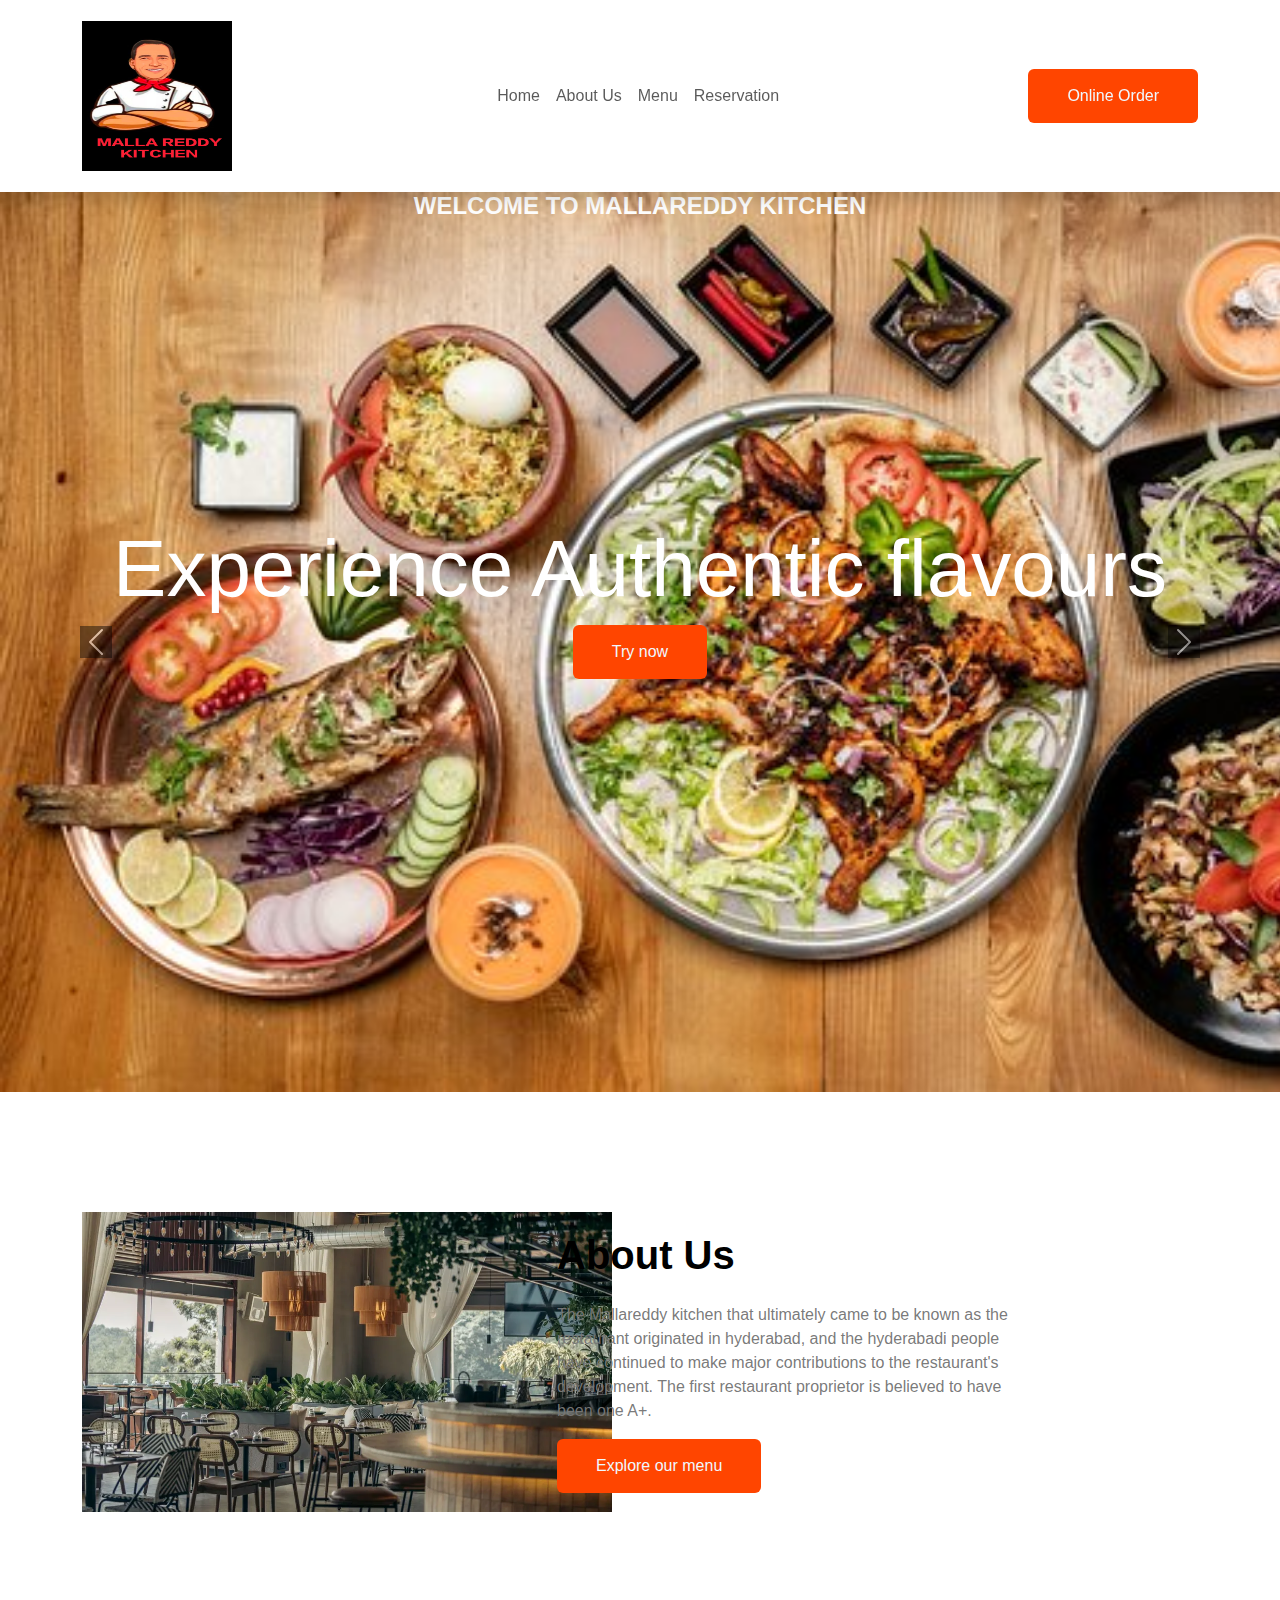
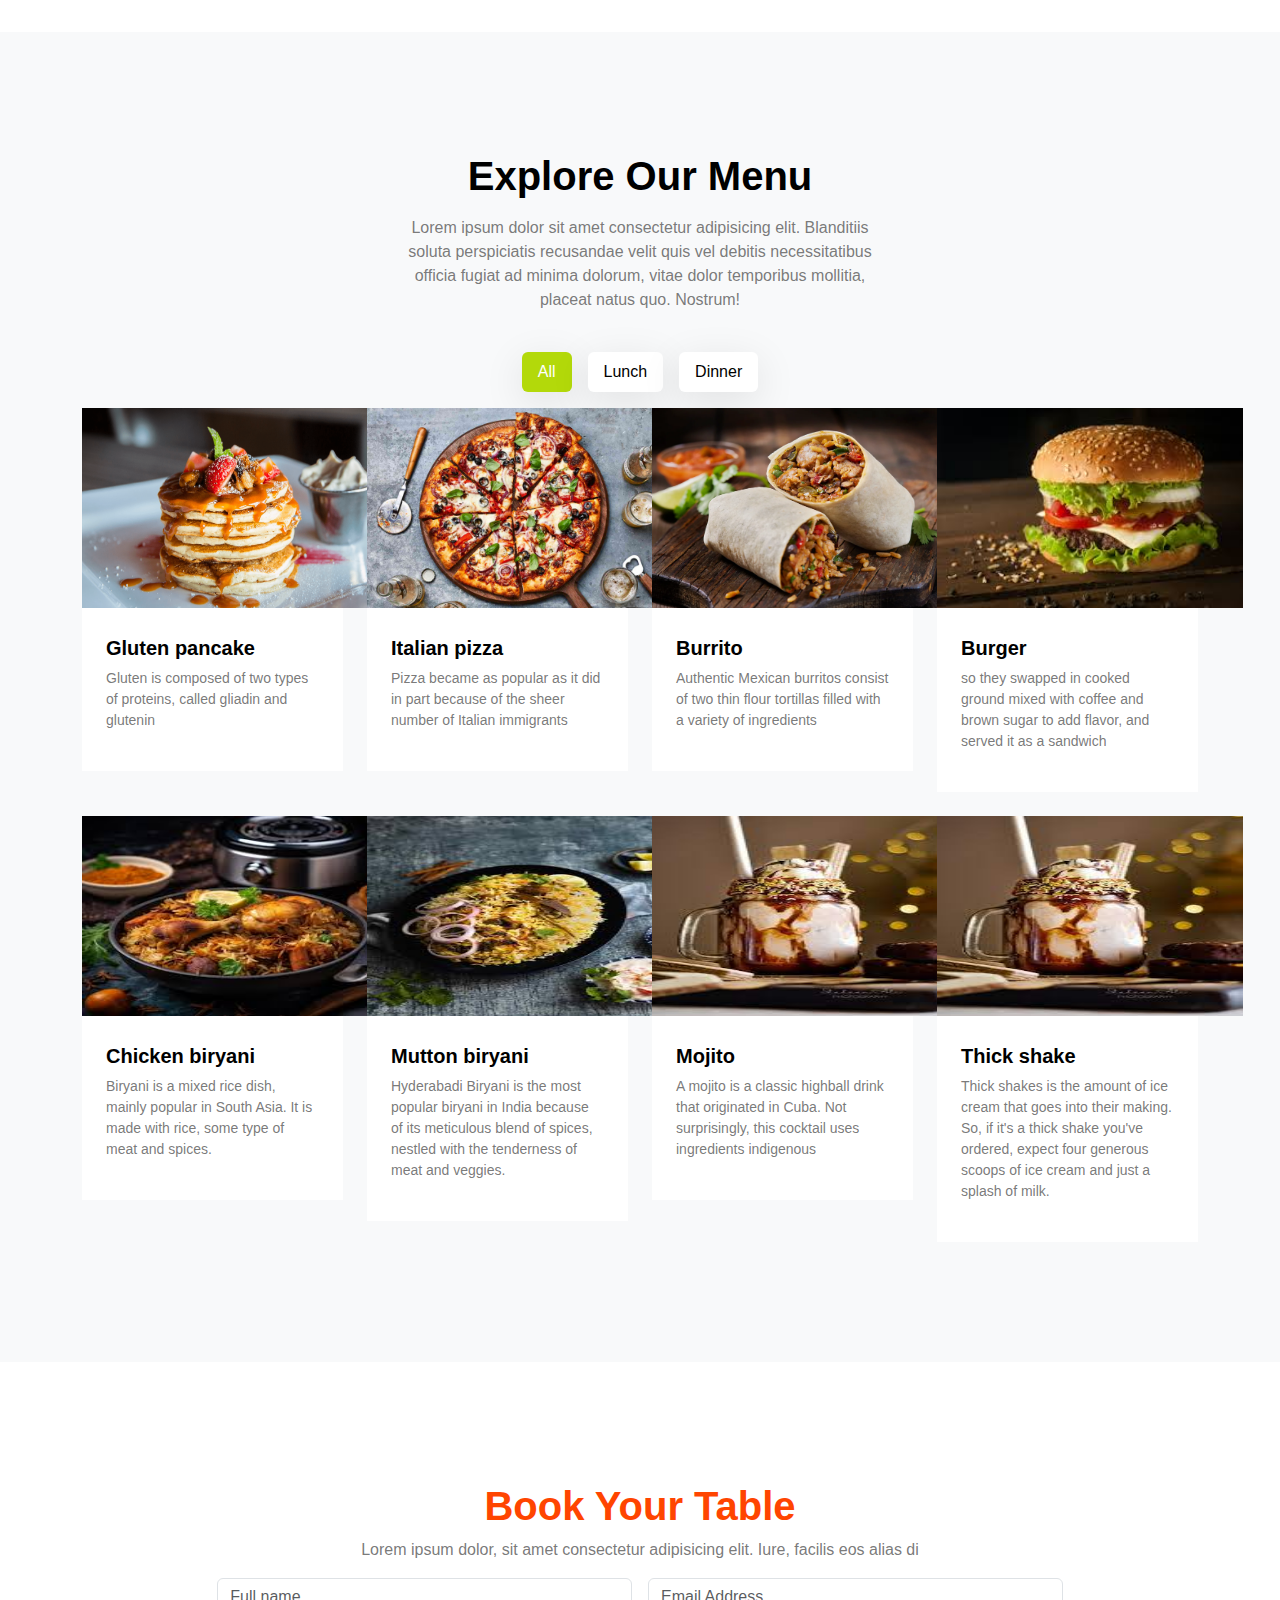
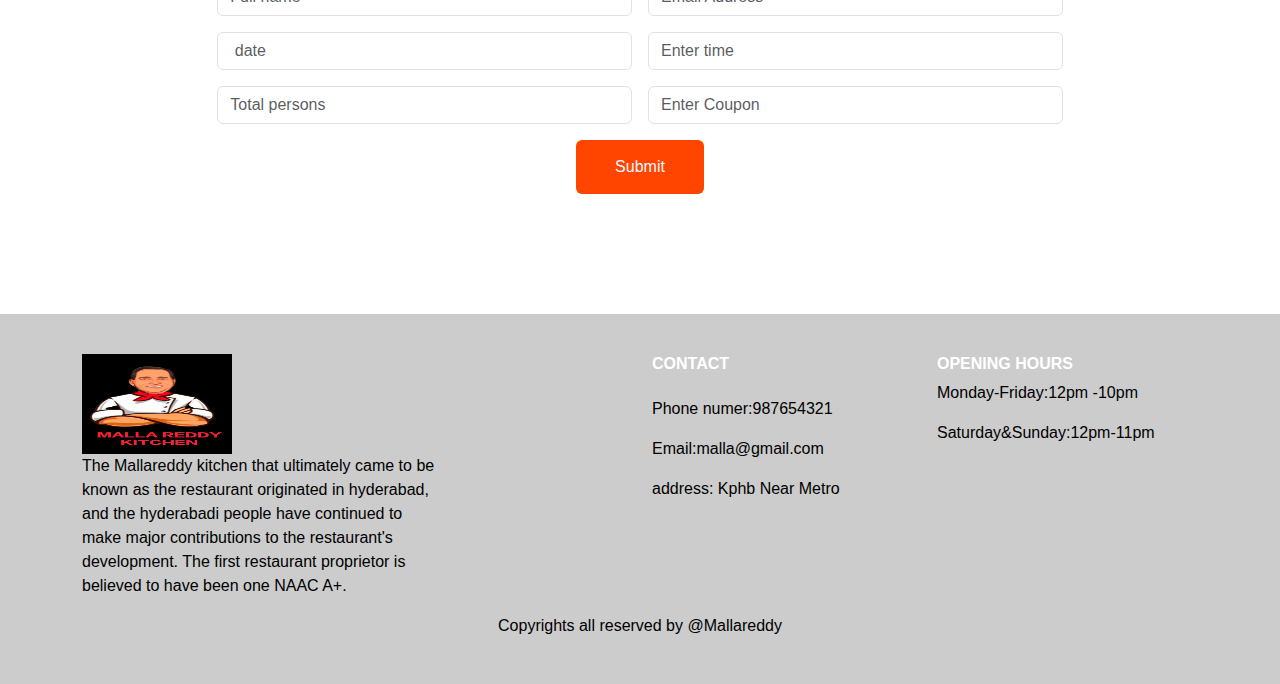
<file: index.html>
<!doctype html>
<html lang="en">
  <head>
    <meta charset="utf-8">
    <meta name="viewport" content="width=device-width, initial-scale=1">
    <title>Restaurant website</title>
    <link href="https://cdn.jsdelivr.net/npm/bootstrap@5.3.3/dist/css/bootstrap.min.css" rel="stylesheet" integrity="sha384-QWTKZyjpPEjISv5WaRU9OFeRpok6YctnYmDr5pNlyT2bRjXh0JMhjY6hW+ALEwIH" crossorigin="anonymous">
    <link rel="stylesheet" href="components/style.css">
  </head>
  <body>
    <!-- navbar -->
    <nav class="navbar navbar-expand-lg bg-white shadow py-3 sticky-top" >
        <div class="container">
          <a class="navbar-brand" href="#Home"> <img src="/components/images/mallareddy3.jpg" alt=""  width="150px" height="150px"> </a>
           
          <button class="navbar-toggler" type="button" data-bs-toggle="collapse" data-bs-target="#navbarNav" aria-controls="navbarNav" aria-expanded="false" aria-label="Toggle navigation">
            <span class="navbar-toggler-icon"></span>
          </button>
          <div class="collapse navbar-collapse" id="navbarNav">
            <ul class="navbar-nav mx-auto">
              
              <li class="nav-item">
                <a class="nav-link" href="#Home">Home</a>
              </li>
              <li class="nav-item">
                <a class="nav-link" href="#About Us" >About Us</a>
              </li>
              <li class="nav-item">
                <a class="nav-link" href="#Menu" >Menu</a>
              </li>
              <li class="nav-item">
                <a class="nav-link" href="#Reservation" >Reservation</a>
              </li>
             
            
            </ul>
            <a href="#" class="btn btn-brand">Online Order</a>
          </div>
        </div>
        
      </nav>
      <!-- slider -->
      <div id="carouselExample" class="carousel slide">
        <div class="carousel-inner">
          <div class="carousel-item text-center vh-100 active slide-1 ">
            <!--<div class="container  h-100 d-flex align-item-center jusitify-content-center">-->
              <div>
                <div class="row jusitify-content-center">
                    <!--<div class="col-lg-8">-->
                      <div>
                        <h4 class="text-white " style="text-align: center;">WELCOME TO MALLAREDDY KITCHEN</h4>
                        <h1 class="display-1 text-white" style="margin-top:300px;"> Experience Authentic flavours</h1>
                       <a href="#" class="btn btn-brand">Try now</a> 


                    </div>
                
                </div>
            </div>    
          </div>
          <div class="carousel-item text-center  vh-100 slide-2">
           <!-- <div class="container h-100 d-flex align-item-center jusitify-content-center">-->
            <div>
                <div class="row jusitify-content-center">
                    <div>
                        <h4 class="text-white">WELCOME TO MALLAREDDY KITCHEN</h4>
                        <h1 class="display-1 text-white" style="margin-top:300px;">Good food is the foundation of genuine happiness</h1>
                        <a href="#" class="btn btn-brand">book table</a> 


                    </div>
                
                </div>
            </div>    
           
          </div>
          
        </div>
        <button class="carousel-control-prev" type="button" data-bs-target="#carouselExample" data-bs-slide="prev">
          <span class="carousel-control-prev-icon" aria-hidden="true"></span>
          <span class="visually-hidden">Previous</span>
        </button>
        <button class="carousel-control-next" type="button" data-bs-target="#carouselExample" data-bs-slide="next">
          <span class="carousel-control-next-icon" aria-hidden="true"></span>
          <span class="visually-hidden">Next</span>
        </button>
      </div>
      <!-- about us -->
      <section id="About Us">
        <div class="container">
          <div class="row align-items-center">
            <div class="col-lg-5">
            <img src="/components/images/res.webp" alt="" height="300px" width="530px">
            </div>
            <div class="col-lg-5">
              <h1>About Us</h1>
              <div class="divider my-4"></div>
              <p >The Mallareddy kitchen that ultimately came to be known as the restaurant originated in hyderabad, and the hyderabadi people have continued to make major contributions to the restaurant's development. The first restaurant proprietor is believed to have been one A+.</p>
              <a href="#Menu" class="btn btn-brand"> Explore our menu</a>

            </div>
          </div>

        </div>

      </section>
      <!-- menu -->
      <section  id="Menu" class="bg-light">
        <div class="container">
          <div class="row">
            <div class="col-12 intro-text">
              <h1>Explore Our Menu</h1>
              <p>Lorem ipsum dolor sit amet consectetur adipisicing elit. Blanditiis soluta perspiciatis recusandae velit quis vel debitis necessitatibus officia fugiat ad minima dolorum, vitae dolor temporibus mollitia, placeat natus quo. Nostrum!</p>
            </div>

          </div>

        </div>
  
      <div class="container">
        <ul class="nav nav-pills mb-3 justify-content-center" id="pills-tab" role="tablist" >
          <li class="nav-item" role="presentation">
            <button class="nav-link active" id="pills-all-tab" data-bs-toggle="pill" data-bs-target="#pills-all" type="button" role="tab" aria-controls="pills-all" aria-selected="true">All</button>
          </li>
          <li class="nav-item" role="presentation">
            <button class="nav-link " id="pills-lunch-tab" data-bs-toggle="pill" data-bs-target="#pills-lunch" type="button" role="tab" aria-controls="pills-lunch" aria-selected="true">Lunch</button>
          </li>
          <li class="nav-item" role="presentation">
            <button class="nav-link " id="pills-dinner-tab" data-bs-toggle="pill" data-bs-target="#pills-dinner" type="button" role="tab" aria-controls="pills-dinner" aria-selected="true">Dinner</button>
          </li>
      
        </ul>
        <div class="tab-content" id="pills-tabContent">
          <div class="tab-pane fade show active" id="pills-all" role="tabpanel" aria-labelledby="pills-all-tab" tabindex="0">
            <div class="row gy-4">
              <div class="col-lg-3 col-sm-6">
                <div class="Menu-item bg-white shadow-on-hover">
                  <img src="/components/images/Tmenu1.webp" alt="" width="306px" height="200px" >
                  <div class="Menu-item-content p-4">
                    <h5 class="mt-1 mb-2"><a href="#">Gluten pancake</a></h5>
                    <p class="small">Gluten is composed of two types of proteins, called gliadin and glutenin</p>
                  </div>

                </div>
              </div>
              <div class="col-lg-3 col-sm-6">
                <div class="Menu-item bg-white shadow-on-hover">
                  <img src="/components/images/menu2.jpg" alt="" width="306px" height="200px" >
                  <div class="Menu-item-content p-4">
                    <h5 class="mt-1 mb-2"><a href="#">Italian pizza</a></h5>
                    <p class="small">Pizza became as popular as it did in part because of the sheer number of Italian immigrants</p>
                  </div>

                </div>
              </div>
              <div class="col-lg-3 col-sm-6">
                <div class="Menu-item bg-white shadow-on-hover">
                  <img src="/components/images/menu3.webp" alt="" width="306px" height="200px" >
                  <div class="Menu-item-content p-4">
                    <h5 class="mt-1 mb-2"><a href="#">Burrito</a></h5>
                    <p class="small">Authentic Mexican burritos consist of two thin flour tortillas filled with a variety of ingredients</p>

                  </div>

                </div>
              </div>
              <div class="col-lg-3 col-sm-6">
                <div class="Menu-item bg-white shadow-on-hover">
                  <img src="/components/images/menu4.jpeg" alt="" width="306px" height="200px" >
                  <div class="Menu-item-content p-4">
                    <h5 class="mt-1 mb-2"><a href="#">Burger</a></h5>
                    <p class="small">so they swapped in cooked ground  mixed with coffee and brown sugar to add flavor, and served it as a sandwich</p>
                  </div>

                </div>
              </div>
              <div class="col-lg-3 col-sm-6">
                <div class="Menu-item bg-white shadow-on-hover">
                  <img src="/components/images/menu 5.jpeg" alt="" width="306px" height="200px" >
                  <div class="Menu-item-content p-4">
                    <h5 class="mt-1 mb-2"><a href="#">Chicken biryani</a></h5>
                    <p class="small">Biryani is a mixed rice dish, mainly popular in South Asia. It is made with rice, some type of meat and spices. </p>
                  </div>

                </div>
              </div>
              <div class="col-lg-3 col-sm-6">
                <div class="Menu-item bg-white shadow-on-hover">
                  <img src="/components/images/menu6.jpeg" alt="" width="306px" height="200px" >
                  <div class="Menu-item-content p-4">
                    <h5 class="mt-1 mb-2"><a href="#">Mutton biryani</a></h5>
                    <p class="small">Hyderabadi Biryani is the most popular biryani in India because of its meticulous blend of spices, nestled with the tenderness of meat and veggies.</p>
                  </div>

                </div>
              </div>
              <div class="col-lg-3 col-sm-6">
                <div class="Menu-item bg-white shadow-on-hover">
                  <img src="/components/images/menu8.jpeg" alt="" width="306px" height="200px" >
                  <div class="Menu-item-content p-4">
                    <h5 class="mt-1 mb-2"><a href="#">Mojito</a></h5>
                    <p class="small">A mojito is a classic highball drink that originated in Cuba. Not surprisingly, this cocktail uses ingredients indigenous</p>
                  </div>

                </div>
              </div>
              <div class="col-lg-3 col-sm-6">
                <div class="Menu-item bg-white shadow-on-hover">
                  <img src="/components/images/menu8.jpeg" alt="" width="306px" height="200px" >
                  <div class="Menu-item-content p-4">
                    <h5 class="mt-1 mb-2"><a href="#">Thick shake</a></h5>
                    <p class="small"> Thick shakes is the amount of ice cream that goes into their making. So, if it's a thick shake you've ordered, expect four generous scoops of ice cream and just a splash of milk.</p>
                  </div>

                </div>
              </div>

            </div>
          </div>
          <div class="tab-pane fade show " id="pills-lunch" role="tabpanel" aria-labelledby="pills-lunch-tab" tabindex="0">
            <div class="row gy-4">
              <div class="col-lg-3 col-sm-6">
                <div class="Menu-item bg-white shadow-on-hover">
                  <img src="/components/images/Tmenu1.webp" alt="" width="306px" height="200px" >
                  <div class="Menu-item-content p-4">
                    <h5 class="mt-1 mb-2"><a href="#">Gluten pancake</a></h5>
                    <p class="small">Gluten is composed of two types of proteins, called gliadin and glutenin</p>
                  </div>
  
                </div>
              </div>
              <div class="col-lg-3 col-sm-6">
                <div class="Menu-item bg-white shadow-on-hover">
                  <img src="/components/images/menu2.jpg" alt="" width="306px" height="200px" >
                  <div class="Menu-item-content p-4">
                    <h5 class="mt-1 mb-2"><a href="#">Italian pizza</a></h5>
                    <p class="small">Pizza became as popular as it did in part because of the sheer number of Italian immigrants</p>
                  </div>
  
                </div>
              </div>
              <div class="col-lg-3 col-sm-6">
                <div class="Menu-item bg-white shadow-on-hover">
                  <img src="/components/images/menu3.webp" alt="" width="306px" height="200px" >
                  <div class="Menu-item-content p-4">
                    <h5 class="mt-1 mb-2"><a href="#">Burrito</a></h5>
                    <p class="small">Authentic Mexican burritos consist of two thin flour tortillas filled with a variety of ingredients</p>

                  </div>

                </div>
              </div>
              <div class="col-lg-3 col-sm-6">
                <div class="Menu-item bg-white shadow-on-hover">
                  <img src="/components/images/menu4.jpeg" alt="" width="306px" height="200px" >
                  <div class="Menu-item-content p-4">
                    <h5 class="mt-1 mb-2"><a href="#">Burger</a></h5>
                    <p class="small">so they swapped in cooked ground  mixed with coffee and brown sugar to add flavor, and served it as a sandwich</p>
                  </div>

                </div>
              </div>
            </div> 
           
          </div>
          <div class="tab-pane fade show " id="pills-dinner" role="tabpanel" aria-labelledby="pills-dinner-tab" tabindex="0">
            <div class="row gy-4">
              <div class="col-lg-3 col-sm-6">
                <div class="Menu-item bg-white shadow-on-hover">
                  <img src="/components/images/menu 5.jpeg" alt="" width="306px" height="200px" >
                  <div class="Menu-item-content p-4">
                    <h5 class="mt-1 mb-2"><a href="#">Chicken biryani</a></h5>
                    <p class="small">Biryani is a mixed rice dish, mainly popular in South Asia. It is made with rice, some type of meat and spices. </p>
                  </div>

                </div>
              </div>
              <div class="col-lg-3 col-sm-6">
                <div class="Menu-item bg-white shadow-on-hover">
                  <img src="/components/images/menu6.jpeg" alt="" width="306px" height="200px" >
                  <div class="Menu-item-content p-4">
                    <h5 class="mt-1 mb-2"><a href="#">Mutton biryani</a></h5>
                    <p class="small">Hyderabadi Biryani is the most popular biryani in India because of its meticulous blend of spices, nestled with the tenderness of meat and veggies.</p>
                  </div>

                </div>
              </div>
              <div class="col-lg-3 col-sm-6">
                <div class="Menu-item bg-white shadow-on-hover">
                  <img src="/components/images/menu7.jpeg" alt="" width="306px" height="200px" >
                  <div class="Menu-item-content p-4">
                    <h5 class="mt-1 mb-2"><a href="#">Mojito</a></h5>
                    <p class="small">A mojito is a classic highball drink that originated in Cuba. Not surprisingly, this cocktail uses ingredients indigenous</p>
                  </div>

                </div>
              </div>
              <div class="col-lg-3 col-sm-6">
                <div class="Menu-item bg-white shadow-on-hover">
                  <img src="/components/images/menu8.jpeg" alt="" width="306px" height="200px" >
                  <div class="Menu-item-content p-4">
                    <h5 class="mt-1 mb-2"><a href="#">Thick shake</a></h5>
                    <p class="small"> Thick shakes is the amount of ice cream that goes into their making. So, if it's a thick shake you've ordered, expect four generous scoops of ice cream and just a splash of milk.</p>
                  </div>

                </div>
              </div>
            </div>
          </div>
        </div>
      </div>
      </section>
      <!-- reservation -->
      <section id="Reservation">
        <div class="container">
          <div class="row">
            <div class="col-12 intro text">
              <h1>Book Your Table</h1>
              <P>Lorem ipsum dolor, sit amet consectetur adipisicing elit. Iure, facilis eos alias di</P>

            </div>

          </div>
        </div>
        <form action="#" class="row justify-content-center">
          <div class="col-lg-8">
          <div class="row g-3">
          <div class="form-group col-md-6"> 
            <input type="text" class="form-control" placeholder="Full name">

          </div>
          <div class="form-group col-md-6"> 
            <input type="email" class="form-control" placeholder="Email Address">

          </div>
          <div class="form-group col-md-6"> 
            <input type="text" class="form-control" placeholder=" date">
          </div>  
          <div class="form-group col-md-6"> 
            <input type="text" class="form-control" placeholder="Enter time">
          </div> 
          <div class="form-group col-md-6"> 
            <input type="number" class="form-control" placeholder="Total persons">
          </div>  
          <div class="form-group col-md-6"> 
            <input type="text" class="form-control" placeholder="Enter Coupon ">

          </div>
          <div class="form-group col-md-12">
            <a href="#" class="btn btn-brand"> Submit</a>

          </div>
          


        </form>

      </section>




      <!-- footer -->
      <footer class="form-top"> 
        <div class="container"> 
          <div class="row">
            <div class="col-lg-4">
              <img src="/components/images/mallareddy3.jpg" alt="" width="150px" height="100px">
              <p>The Mallareddy kitchen that ultimately came to be known as the restaurant originated in hyderabad, and the hyderabadi people have continued to make major contributions to the restaurant's development. The first restaurant proprietor is believed to have been one NAAC A+.</p>
              
            </div>
            <div class="col-lg-3 ms-auto">
              <h6 class="text-white mb-4"> CONTACT</h6>
              <p>Phone numer:987654321</p>
              <p>Email:malla@gmail.com</p>
              <p>address: Kphb Near Metro </p>

            </div>
            <div class="col-lg-3">
            <h6 class="text-white md-4"> OPENING HOURS</h6>
              <p >Monday-Friday:12pm -10pm</p>
              <p>Saturday&Sunday:12pm-11pm</p>
            </div>
          </div>
        </div>
        <div class="footer-bottom">
          <div class="container">
            <div class="row justify-content-center ">
              <div class="col-auto">
                <p class="rohit" > Copyrights all reserved by @Mallareddy</p>
              </div>
              

            </div>
          </div>

        </div>
      </footer>

    <script src="https://cdn.jsdelivr.net/npm/bootstrap@5.3.3/dist/js/bootstrap.bundle.min.js" integrity="sha384-YvpcrYf0tY3lHB60NNkmXc5s9fDVZLESaAA55NDzOxhy9GkcIdslK1eN7N6jIeHz" crossorigin="anonymous"></script>
  </body>
</html>
</file>
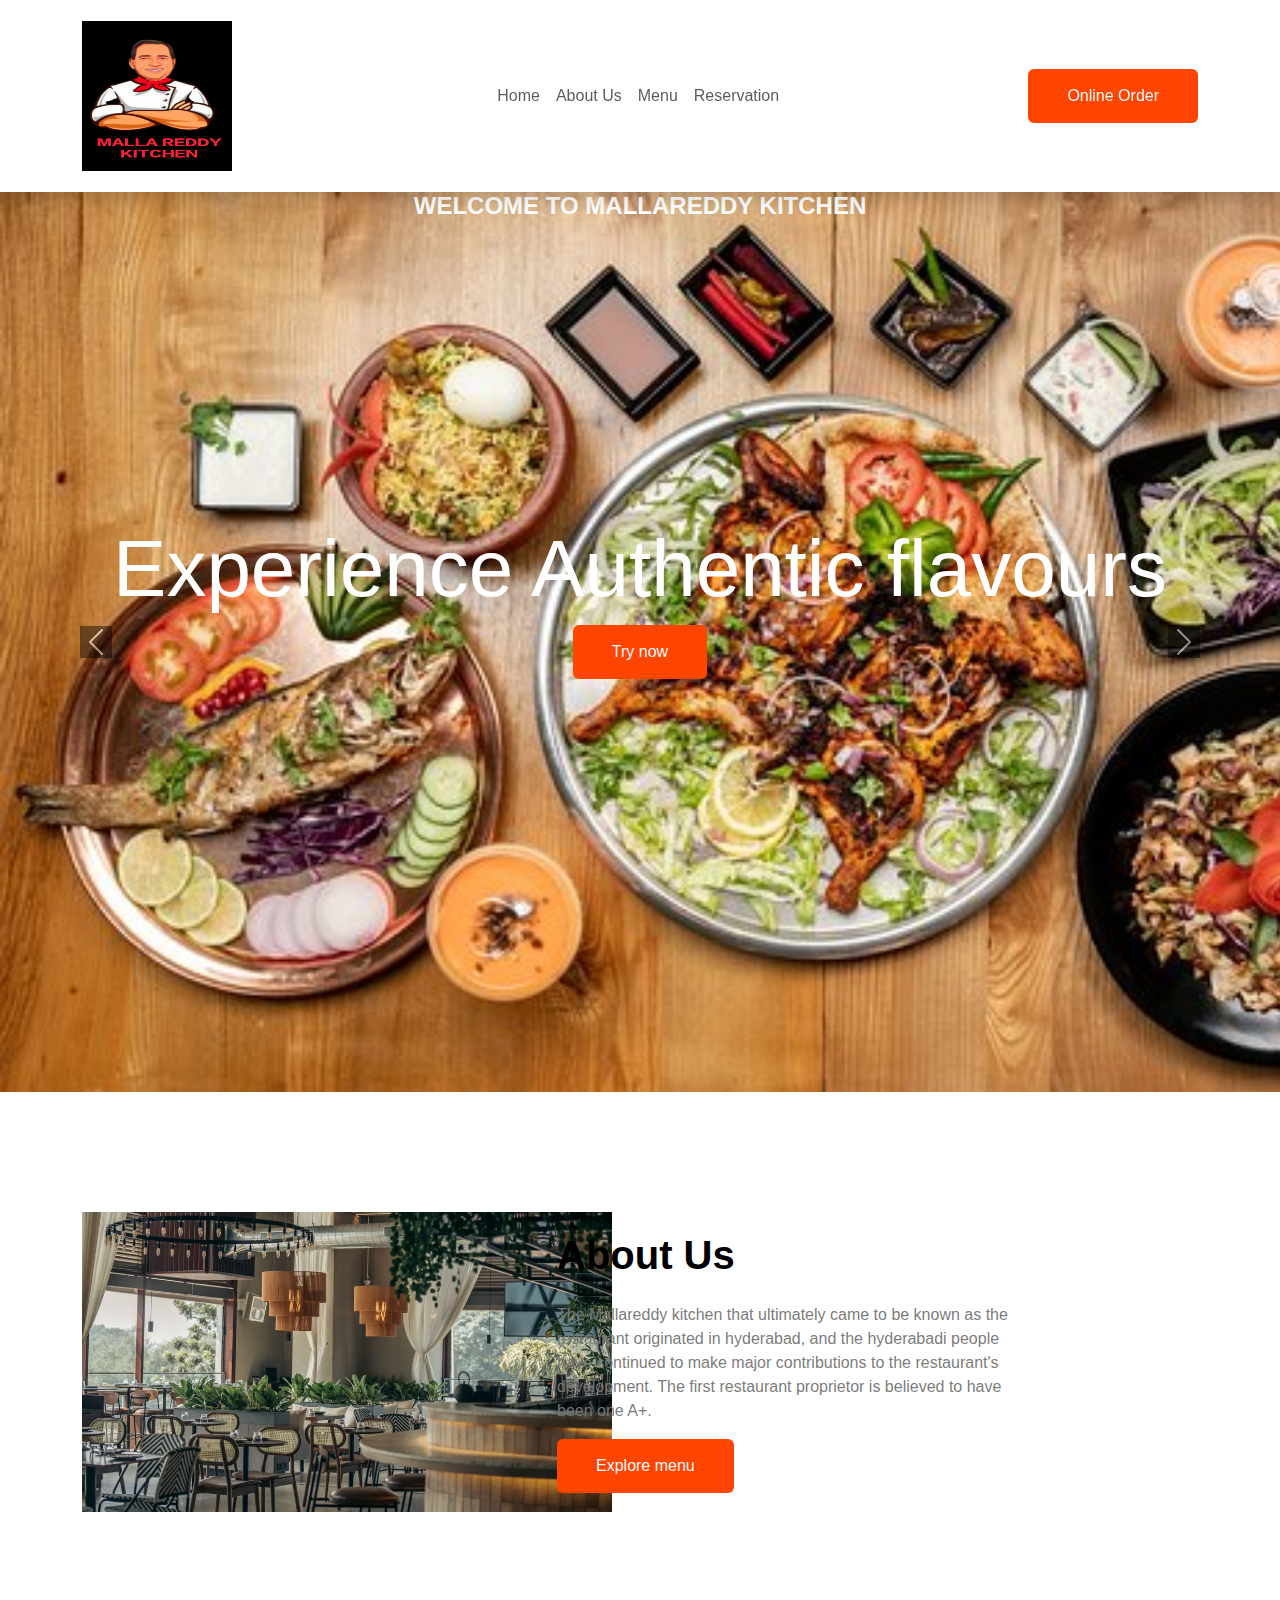
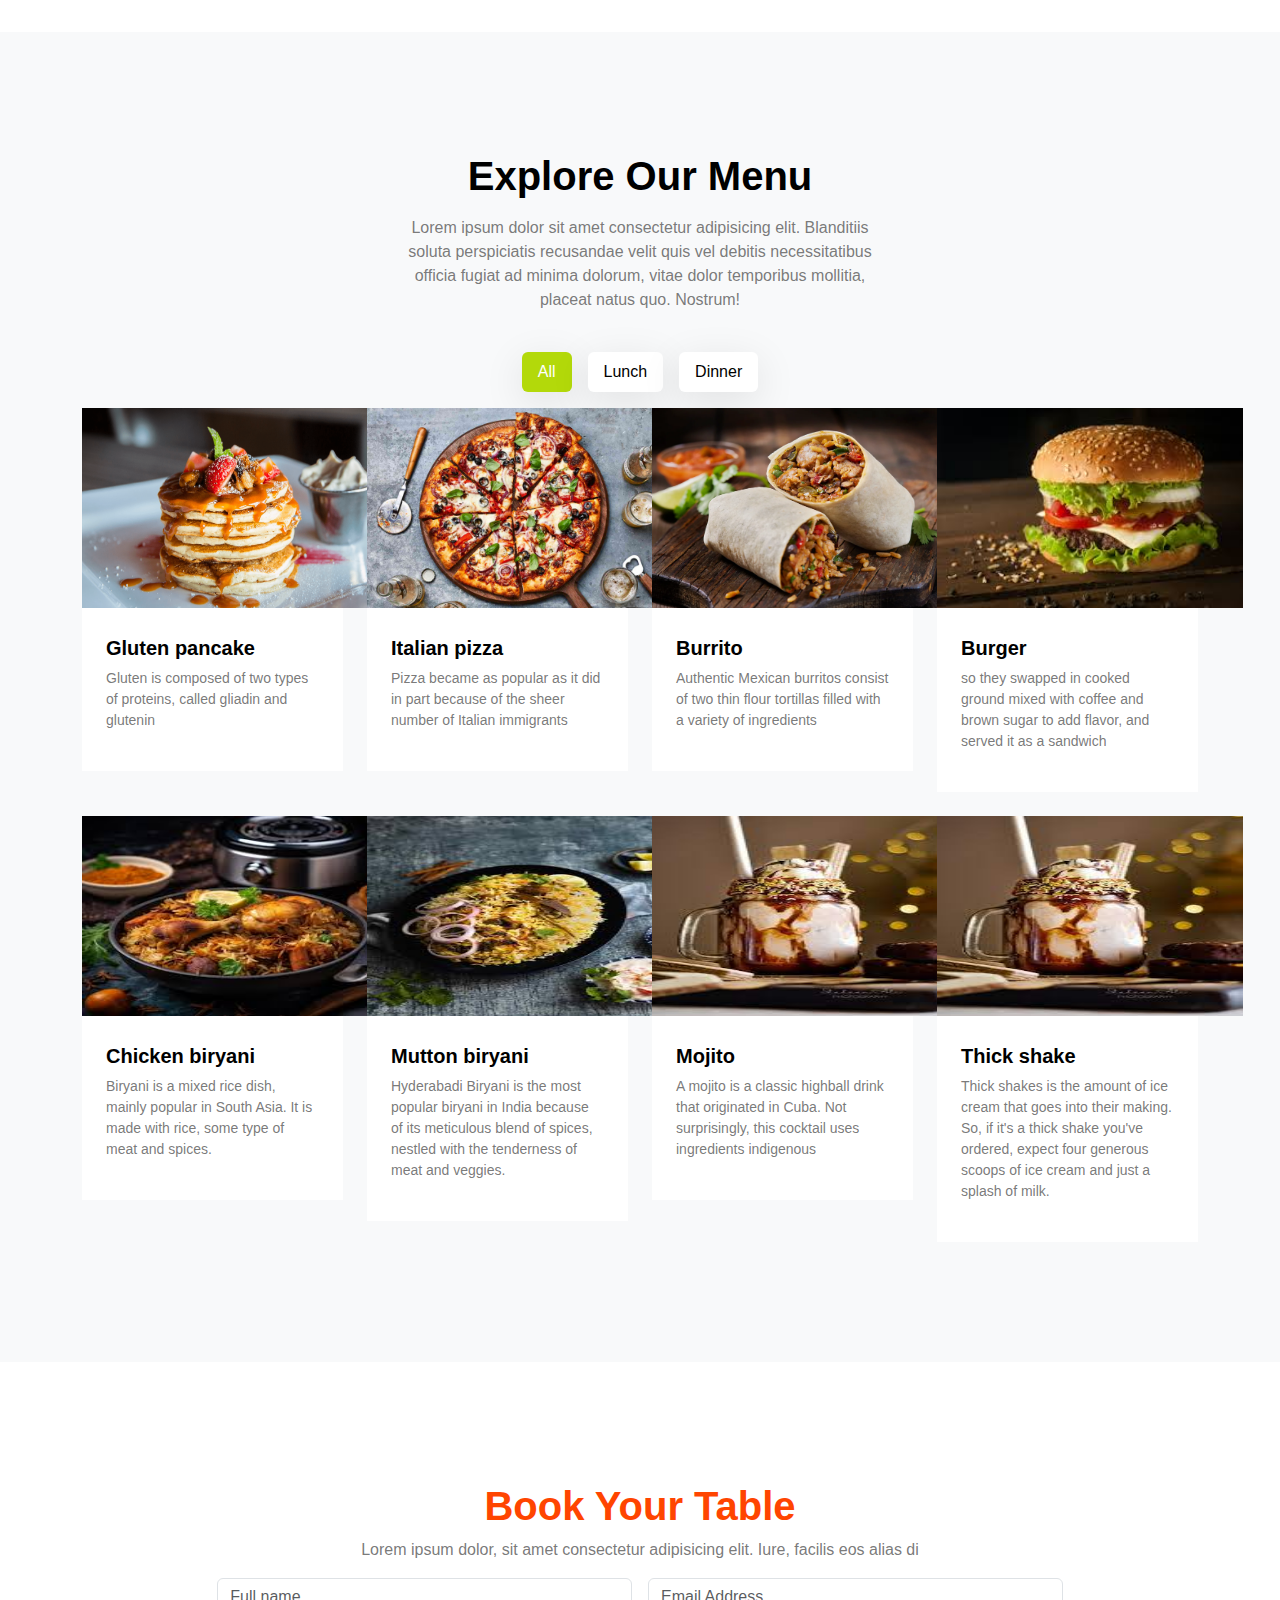
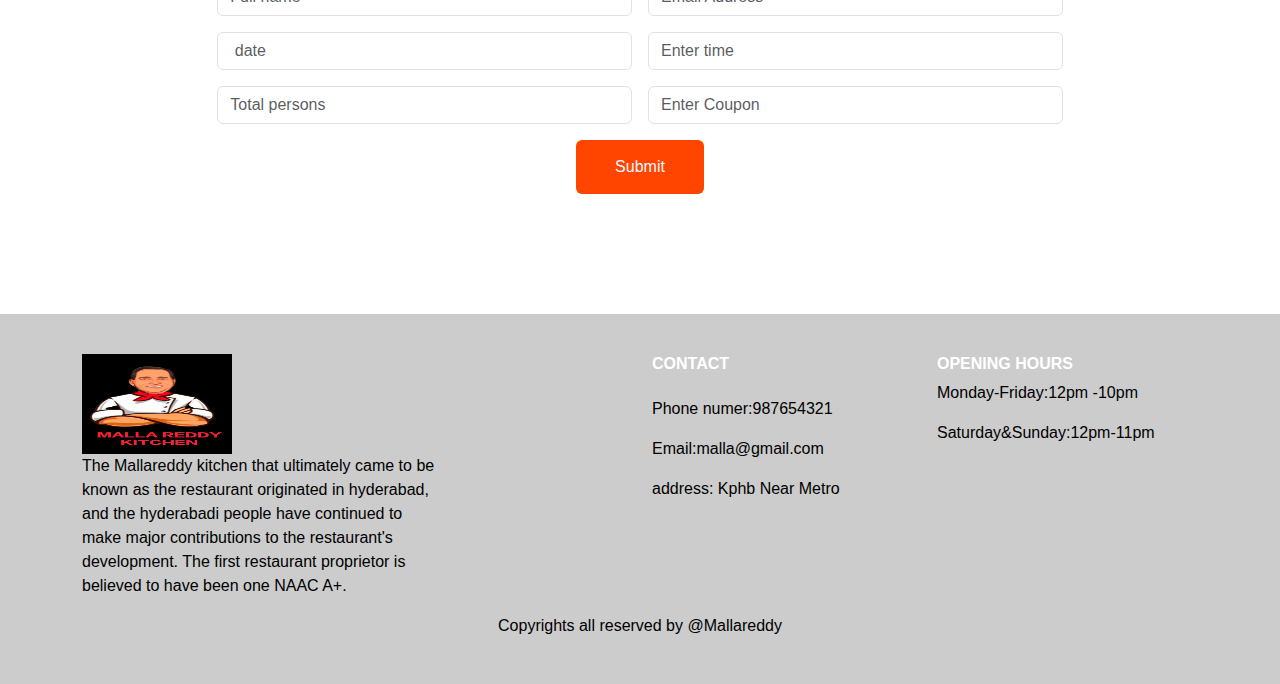
<file: website.html>
<!doctype html>
<html lang="en">
  <head>
    <meta charset="utf-8">
    <meta name="viewport" content="width=device-width, initial-scale=1">
    <title>Restaurant website</title>
    <link href="https://cdn.jsdelivr.net/npm/bootstrap@5.3.3/dist/css/bootstrap.min.css" rel="stylesheet" integrity="sha384-QWTKZyjpPEjISv5WaRU9OFeRpok6YctnYmDr5pNlyT2bRjXh0JMhjY6hW+ALEwIH" crossorigin="anonymous">
    <link rel="stylesheet" href="components/style.css">
  </head>
  <body>
    <!-- navbar -->
    <nav class="navbar navbar-expand-lg bg-white shadow py-3 sticky-top" >
        <div class="container">
          <a class="navbar-brand" href="#Home"> <img src="/components/images/mallareddy3.jpg" alt=""  width="150px" height="150px"> </a>
           
          <button class="navbar-toggler" type="button" data-bs-toggle="collapse" data-bs-target="#navbarNav" aria-controls="navbarNav" aria-expanded="false" aria-label="Toggle navigation">
            <span class="navbar-toggler-icon"></span>
          </button>
          <div class="collapse navbar-collapse" id="navbarNav">
            <ul class="navbar-nav mx-auto">
              
              <li class="nav-item">
                <a class="nav-link" href="#Home">Home</a>
              </li>
              <li class="nav-item">
                <a class="nav-link" href="#About Us" >About Us</a>
              </li>
              <li class="nav-item">
                <a class="nav-link" href="#Menu" >Menu</a>
              </li>
              <li class="nav-item">
                <a class="nav-link" href="#Reservation" >Reservation</a>
              </li>
             
            
            </ul>
            <a href="#" class="btn btn-brand">Online Order</a>
          </div>
        </div>
        
      </nav>
      <!-- slider -->
      <div id="carouselExample" class="carousel slide">
        <div class="carousel-inner">
          <div class="carousel-item text-center vh-100 active slide-1 ">
            <!--<div class="container  h-100 d-flex align-item-center jusitify-content-center">-->
              <div>
                <div class="row jusitify-content-center">
                    <!--<div class="col-lg-8">-->
                      <div>
                        <h4 class="text-white " style="text-align: center;">WELCOME TO MALLAREDDY KITCHEN</h4>
                        <h1 class="display-1 text-white" style="margin-top:300px;"> Experience Authentic flavours</h1>
                       <a href="#" class="btn btn-brand">Try now</a> 


                    </div>
                
                </div>
            </div>    
          </div>
          <div class="carousel-item text-center  vh-100 slide-2">
           <!-- <div class="container h-100 d-flex align-item-center jusitify-content-center">-->
            <div>
                <div class="row jusitify-content-center">
                    <div>
                        <h4 class="text-white">WELCOME TO MALLAREDDY KITCHEN</h4>
                        <h1 class="display-1 text-white" style="margin-top:300px;">Good food is the foundation of genuine happiness</h1>
                        <a href="#" class="btn btn-brand">book table</a> 


                    </div>
                
                </div>
            </div>    
           
          </div>
          
        </div>
        <button class="carousel-control-prev" type="button" data-bs-target="#carouselExample" data-bs-slide="prev">
          <span class="carousel-control-prev-icon" aria-hidden="true"></span>
          <span class="visually-hidden">Previous</span>
        </button>
        <button class="carousel-control-next" type="button" data-bs-target="#carouselExample" data-bs-slide="next">
          <span class="carousel-control-next-icon" aria-hidden="true"></span>
          <span class="visually-hidden">Next</span>
        </button>
      </div>
      <!-- about us -->
      <section id="About Us">
        <div class="container">
          <div class="row align-items-center">
            <div class="col-lg-5">
            <img src="/components/images/res.webp" alt="" height="300px" width="530px">
            </div>
            <div class="col-lg-5">
              <h1>About Us</h1>
              <div class="divider my-4"></div>
              <p >The Mallareddy kitchen that ultimately came to be known as the restaurant originated in hyderabad, and the hyderabadi people have continued to make major contributions to the restaurant's development. The first restaurant proprietor is believed to have been one A+.</p>
              <a href="#Menu" class="btn btn-brand"> Explore menu</a>

            </div>
          </div>

        </div>

      </section>
      <!-- menu -->
      <section  id="Menu" class="bg-light">
        <div class="container">
          <div class="row">
            <div class="col-12 intro-text">
              <h1>Explore Our Menu</h1>
              <p>Lorem ipsum dolor sit amet consectetur adipisicing elit. Blanditiis soluta perspiciatis recusandae velit quis vel debitis necessitatibus officia fugiat ad minima dolorum, vitae dolor temporibus mollitia, placeat natus quo. Nostrum!</p>
            </div>

          </div>

        </div>
  
      <div class="container">
        <ul class="nav nav-pills mb-3 justify-content-center" id="pills-tab" role="tablist" >
          <li class="nav-item" role="presentation">
            <button class="nav-link active" id="pills-all-tab" data-bs-toggle="pill" data-bs-target="#pills-all" type="button" role="tab" aria-controls="pills-all" aria-selected="true">All</button>
          </li>
          <li class="nav-item" role="presentation">
            <button class="nav-link " id="pills-lunch-tab" data-bs-toggle="pill" data-bs-target="#pills-lunch" type="button" role="tab" aria-controls="pills-lunch" aria-selected="true">Lunch</button>
          </li>
          <li class="nav-item" role="presentation">
            <button class="nav-link " id="pills-dinner-tab" data-bs-toggle="pill" data-bs-target="#pills-dinner" type="button" role="tab" aria-controls="pills-dinner" aria-selected="true">Dinner</button>
          </li>
      
        </ul>
        <div class="tab-content" id="pills-tabContent">
          <div class="tab-pane fade show active" id="pills-all" role="tabpanel" aria-labelledby="pills-all-tab" tabindex="0">
            <div class="row gy-4">
              <div class="col-lg-3 col-sm-6">
                <div class="Menu-item bg-white shadow-on-hover">
                  <img src="/components/images/Tmenu1.webp" alt="" width="306px" height="200px" >
                  <div class="Menu-item-content p-4">
                    <h5 class="mt-1 mb-2"><a href="#">Gluten pancake</a></h5>
                    <p class="small">Gluten is composed of two types of proteins, called gliadin and glutenin</p>
                  </div>

                </div>
              </div>
              <div class="col-lg-3 col-sm-6">
                <div class="Menu-item bg-white shadow-on-hover">
                  <img src="/components/images/menu2.jpg" alt="" width="306px" height="200px" >
                  <div class="Menu-item-content p-4">
                    <h5 class="mt-1 mb-2"><a href="#">Italian pizza</a></h5>
                    <p class="small">Pizza became as popular as it did in part because of the sheer number of Italian immigrants</p>
                  </div>

                </div>
              </div>
              <div class="col-lg-3 col-sm-6">
                <div class="Menu-item bg-white shadow-on-hover">
                  <img src="/components/images/menu3.webp" alt="" width="306px" height="200px" >
                  <div class="Menu-item-content p-4">
                    <h5 class="mt-1 mb-2"><a href="#">Burrito</a></h5>
                    <p class="small">Authentic Mexican burritos consist of two thin flour tortillas filled with a variety of ingredients</p>

                  </div>

                </div>
              </div>
              <div class="col-lg-3 col-sm-6">
                <div class="Menu-item bg-white shadow-on-hover">
                  <img src="/components/images/menu4.jpeg" alt="" width="306px" height="200px" >
                  <div class="Menu-item-content p-4">
                    <h5 class="mt-1 mb-2"><a href="#">Burger</a></h5>
                    <p class="small">so they swapped in cooked ground  mixed with coffee and brown sugar to add flavor, and served it as a sandwich</p>
                  </div>

                </div>
              </div>
              <div class="col-lg-3 col-sm-6">
                <div class="Menu-item bg-white shadow-on-hover">
                  <img src="/components/images/menu 5.jpeg" alt="" width="306px" height="200px" >
                  <div class="Menu-item-content p-4">
                    <h5 class="mt-1 mb-2"><a href="#">Chicken biryani</a></h5>
                    <p class="small">Biryani is a mixed rice dish, mainly popular in South Asia. It is made with rice, some type of meat and spices. </p>
                  </div>

                </div>
              </div>
              <div class="col-lg-3 col-sm-6">
                <div class="Menu-item bg-white shadow-on-hover">
                  <img src="/components/images/menu6.jpeg" alt="" width="306px" height="200px" >
                  <div class="Menu-item-content p-4">
                    <h5 class="mt-1 mb-2"><a href="#">Mutton biryani</a></h5>
                    <p class="small">Hyderabadi Biryani is the most popular biryani in India because of its meticulous blend of spices, nestled with the tenderness of meat and veggies.</p>
                  </div>

                </div>
              </div>
              <div class="col-lg-3 col-sm-6">
                <div class="Menu-item bg-white shadow-on-hover">
                  <img src="/components/images/menu8.jpeg" alt="" width="306px" height="200px" >
                  <div class="Menu-item-content p-4">
                    <h5 class="mt-1 mb-2"><a href="#">Mojito</a></h5>
                    <p class="small">A mojito is a classic highball drink that originated in Cuba. Not surprisingly, this cocktail uses ingredients indigenous</p>
                  </div>

                </div>
              </div>
              <div class="col-lg-3 col-sm-6">
                <div class="Menu-item bg-white shadow-on-hover">
                  <img src="/components/images/menu8.jpeg" alt="" width="306px" height="200px" >
                  <div class="Menu-item-content p-4">
                    <h5 class="mt-1 mb-2"><a href="#">Thick shake</a></h5>
                    <p class="small"> Thick shakes is the amount of ice cream that goes into their making. So, if it's a thick shake you've ordered, expect four generous scoops of ice cream and just a splash of milk.</p>
                  </div>

                </div>
              </div>

            </div>
          </div>
          <div class="tab-pane fade show " id="pills-lunch" role="tabpanel" aria-labelledby="pills-lunch-tab" tabindex="0">
            <div class="row gy-4">
              <div class="col-lg-3 col-sm-6">
                <div class="Menu-item bg-white shadow-on-hover">
                  <img src="/components/images/Tmenu1.webp" alt="" width="306px" height="200px" >
                  <div class="Menu-item-content p-4">
                    <h5 class="mt-1 mb-2"><a href="#">Gluten pancake</a></h5>
                    <p class="small">Gluten is composed of two types of proteins, called gliadin and glutenin</p>
                  </div>
  
                </div>
              </div>
              <div class="col-lg-3 col-sm-6">
                <div class="Menu-item bg-white shadow-on-hover">
                  <img src="/components/images/menu2.jpg" alt="" width="306px" height="200px" >
                  <div class="Menu-item-content p-4">
                    <h5 class="mt-1 mb-2"><a href="#">Italian pizza</a></h5>
                    <p class="small">Pizza became as popular as it did in part because of the sheer number of Italian immigrants</p>
                  </div>
  
                </div>
              </div>
              <div class="col-lg-3 col-sm-6">
                <div class="Menu-item bg-white shadow-on-hover">
                  <img src="/components/images/menu3.webp" alt="" width="306px" height="200px" >
                  <div class="Menu-item-content p-4">
                    <h5 class="mt-1 mb-2"><a href="#">Burrito</a></h5>
                    <p class="small">Authentic Mexican burritos consist of two thin flour tortillas filled with a variety of ingredients</p>

                  </div>

                </div>
              </div>
              <div class="col-lg-3 col-sm-6">
                <div class="Menu-item bg-white shadow-on-hover">
                  <img src="/components/images/menu4.jpeg" alt="" width="306px" height="200px" >
                  <div class="Menu-item-content p-4">
                    <h5 class="mt-1 mb-2"><a href="#">Burger</a></h5>
                    <p class="small">so they swapped in cooked ground  mixed with coffee and brown sugar to add flavor, and served it as a sandwich</p>
                  </div>

                </div>
              </div>
            </div> 
           
          </div>
          <div class="tab-pane fade show " id="pills-dinner" role="tabpanel" aria-labelledby="pills-dinner-tab" tabindex="0">
            <div class="row gy-4">
              <div class="col-lg-3 col-sm-6">
                <div class="Menu-item bg-white shadow-on-hover">
                  <img src="/components/images/menu 5.jpeg" alt="" width="306px" height="200px" >
                  <div class="Menu-item-content p-4">
                    <h5 class="mt-1 mb-2"><a href="#">Chicken biryani</a></h5>
                    <p class="small">Biryani is a mixed rice dish, mainly popular in South Asia. It is made with rice, some type of meat and spices. </p>
                  </div>

                </div>
              </div>
              <div class="col-lg-3 col-sm-6">
                <div class="Menu-item bg-white shadow-on-hover">
                  <img src="/components/images/menu6.jpeg" alt="" width="306px" height="200px" >
                  <div class="Menu-item-content p-4">
                    <h5 class="mt-1 mb-2"><a href="#">Mutton biryani</a></h5>
                    <p class="small">Hyderabadi Biryani is the most popular biryani in India because of its meticulous blend of spices, nestled with the tenderness of meat and veggies.</p>
                  </div>

                </div>
              </div>
              <div class="col-lg-3 col-sm-6">
                <div class="Menu-item bg-white shadow-on-hover">
                  <img src="/components/images/menu7.jpeg" alt="" width="306px" height="200px" >
                  <div class="Menu-item-content p-4">
                    <h5 class="mt-1 mb-2"><a href="#">Mojito</a></h5>
                    <p class="small">A mojito is a classic highball drink that originated in Cuba. Not surprisingly, this cocktail uses ingredients indigenous</p>
                  </div>

                </div>
              </div>
              <div class="col-lg-3 col-sm-6">
                <div class="Menu-item bg-white shadow-on-hover">
                  <img src="/components/images/menu8.jpeg" alt="" width="306px" height="200px" >
                  <div class="Menu-item-content p-4">
                    <h5 class="mt-1 mb-2"><a href="#">Thick shake</a></h5>
                    <p class="small"> Thick shakes is the amount of ice cream that goes into their making. So, if it's a thick shake you've ordered, expect four generous scoops of ice cream and just a splash of milk.</p>
                  </div>

                </div>
              </div>
            </div>
          </div>
        </div>
      </div>
      </section>
      <!-- reservation -->
      <section id="Reservation">
        <div class="container">
          <div class="row">
            <div class="col-12 intro text">
              <h1>Book Your Table</h1>
              <P>Lorem ipsum dolor, sit amet consectetur adipisicing elit. Iure, facilis eos alias di</P>

            </div>

          </div>
        </div>
        <form action="#" class="row justify-content-center">
          <div class="col-lg-8">
          <div class="row g-3">
          <div class="form-group col-md-6"> 
            <input type="text" class="form-control" placeholder="Full name">

          </div>
          <div class="form-group col-md-6"> 
            <input type="email" class="form-control" placeholder="Email Address">

          </div>
          <div class="form-group col-md-6"> 
            <input type="text" class="form-control" placeholder=" date">
          </div>  
          <div class="form-group col-md-6"> 
            <input type="text" class="form-control" placeholder="Enter time">
          </div> 
          <div class="form-group col-md-6"> 
            <input type="number" class="form-control" placeholder="Total persons">
          </div>  
          <div class="form-group col-md-6"> 
            <input type="text" class="form-control" placeholder="Enter Coupon ">

          </div>
          <div class="form-group col-md-12">
            <a href="#" class="btn btn-brand"> Submit</a>

          </div>
          


        </form>

      </section>




      <!-- footer -->
      <footer class="form-top"> 
        <div class="container"> 
          <div class="row">
            <div class="col-lg-4">
              <img src="/components/images/mallareddy3.jpg" alt="" width="150px" height="100px">
              <p>The Mallareddy kitchen that ultimately came to be known as the restaurant originated in hyderabad, and the hyderabadi people have continued to make major contributions to the restaurant's development. The first restaurant proprietor is believed to have been one NAAC A+.</p>
              
            </div>
            <div class="col-lg-3 ms-auto">
              <h6 class="text-white mb-4"> CONTACT</h6>
              <p>Phone numer:987654321</p>
              <p>Email:malla@gmail.com</p>
              <p>address: Kphb Near Metro </p>

            </div>
            <div class="col-lg-3">
            <h6 class="text-white md-4"> OPENING HOURS</h6>
              <p >Monday-Friday:12pm -10pm</p>
              <p>Saturday&Sunday:12pm-11pm</p>
            </div>
          </div>
        </div>
        <div class="footer-bottom">
          <div class="container">
            <div class="row justify-content-center ">
              <div class="col-auto">
                <p class="rohit" > Copyrights all reserved by @Mallareddy</p>
              </div>
              

            </div>
          </div>

        </div>
      </footer>

    <script src="https://cdn.jsdelivr.net/npm/bootstrap@5.3.3/dist/js/bootstrap.bundle.min.js" integrity="sha384-YvpcrYf0tY3lHB60NNkmXc5s9fDVZLESaAA55NDzOxhy9GkcIdslK1eN7N6jIeHz" crossorigin="anonymous"></script>
  </body>
</html>
</file>
<file: components/style.css>
body{
    font-family: sans-serif;
    color: #777777fa;
    line-height: 1.5;
}
h1,h2,h3,h4,h5,h6{
    font-weight: 600;
    color: black;
}
a{
    color: black;
    text-decoration: none;
    transition: all 0.3s;
}
a:hover{
    color: orangered;
}
section{
    padding-top: 120px;
    padding-bottom: 120px;
    
}

.btn{
    color: aliceblue;
    background-color: orangered;
    padding: 14px 38px;
}

.slide-1{
   background-image: url(/components/images/slide1.jpg);
   background-size: cover;


    }
.slide-2{
    background-image: url(/components/images/slide2.webp);
    background-size: cover;
}
.carousel-control-prev-icon,
.carousel-control-next-icon{
    background-color: rgba(0, 0, 0, 0.897);
    

}
/* about */
#about .divider {
    width: 60px;
    height: 2px;
    display: block;
    background-color: orangered;
}
.intro-text {
    margin-bottom: 40px;
    text-align: center;
}
.intro-text p{
    width: 500px;
    margin: 16px auto 0 auto;
}
/*menu*/
#Menu .nav-pills .nav-link{
    background-color: white;
    margin-left: 8px;
    margin-right: 8px;
    color: black;
    box-shadow: 0 10px 40px rgb(0, 0, 0,0.1);
}
#Menu .nav-pills .nav-link.active{
    background-color: rgb(179, 217, 10);
    color: white;
}
.shadow-on-hover{
    transition: all 0.2s;
}
.shadow-on-hover:hover{
    box-shadow: 0 10px 40px rgba(0, 0, 0,0.1);
}

#Reservation{
    text-align: center;
}
#Reservation h1{
    color:orangered
}
form {
    text-align: center;
    
}
#Reservation .form-control:focus{
   box-shadow: none;
   border-color: orangered;
}
/* footer*/
footer{
    background-color: rgba(0, 0, 0,0.2);
    padding-top: 40px;
    padding-bottom: 30px;
}
footer p{
    color: black;

}
.footer-bottom {
    margin-top: 0px;
}
</file>
